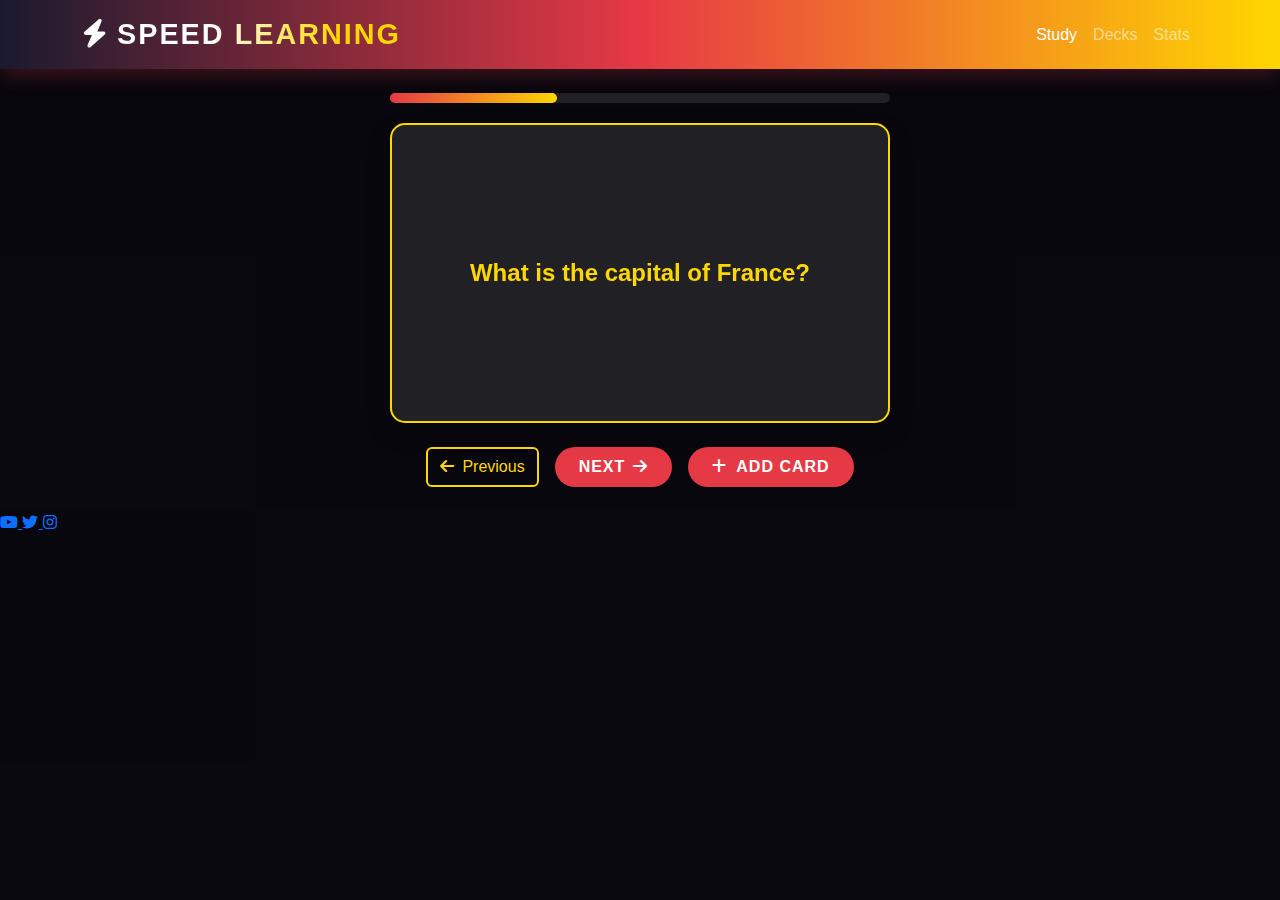
<file: one_page.html>
<!DOCTYPE html>
<html lang="en">
<head>
  <meta charset="UTF-8">
  <title>Speed Learning with The Flash</title>
  <meta name="viewport" content="width=device-width, initial-scale=1">
  <link href="https://cdn.jsdelivr.net/npm/bootstrap@5.3.0/dist/css/bootstrap.min.css" rel="stylesheet">
  <link rel="stylesheet" href="https://cdnjs.cloudflare.com/ajax/libs/font-awesome/6.4.0/css/all.min.css">
  <style>
    :root {
      --flash-red: #e63946;
      --flash-yellow: #ffd700;
      --flash-dark: #1a1a2e;
      --flash-light: #f8f9fa;
    }
    
    body {
      background: var(--flash-dark) url('https://images.unsplash.com/photo-1534796636912-3b95b3ab5986?ixlib=rb-4.0.3&ixid=M3wxMjA3fDB8MHxleHBsb3JlLWZlZWR8MXx8fGVufDB8fHx8fA%3D%3D&w=1000&q=80') no-repeat center center fixed;
      background-size: cover;
      color: white;
      min-height: 100vh;
      position: relative;
      font-family: 'Segoe UI', Tahoma, Geneva, Verdana, sans-serif;
    }
    
    body::before {
      content: '';
      position: absolute;
      top: 0;
      left: 0;
      width: 100%;
      height: 100%;
      background-color: rgba(0, 0, 0, 0.7);
      z-index: -1;
    }
    
    .navbar {
      background: linear-gradient(90deg, var(--flash-dark) 0%, var(--flash-red) 50%, var(--flash-yellow) 100%);
      box-shadow: 0 4px 20px rgba(230, 57, 70, 0.3);
    }
    
    .navbar-brand {
      font-family: 'Comic Sans MS', cursive, sans-serif;
      font-weight: 700;
      text-transform: uppercase;
      letter-spacing: 2px;
      font-size: 1.8rem;
      background: linear-gradient(to right, #fff 20%, var(--flash-yellow) 40%, var(--flash-yellow) 60%, #fff 80%);
      background-size: 200% auto;
      color: #000;
      background-clip: text;
      -webkit-background-clip: text;
      -webkit-text-fill-color: transparent;
      animation: shine 3s linear infinite;
    }
    
    @keyframes shine {
      to {
        background-position: 200% center;
      }
    }
    
    /* Flashcard Styles */
    .flash-card-container {
      perspective: 1000px;
      width: 100%;
      max-width: 500px;
      margin: 0 auto;
    }
    
    .flash-card {
      width: 100%;
      min-height: 300px;
      transition: transform 0.6s;
      transform-style: preserve-3d;
      cursor: pointer;
      position: relative;
      border-radius: 15px;
    }
    
    .flash-card.flipped {
      transform: rotateY(180deg);
    }
    
    .card-face {
      position: absolute;
      width: 100%;
      height: 100%;
      backface-visibility: hidden;
      display: flex;
      align-items: center;
      justify-content: center;
      padding: 2rem;
      border-radius: 15px;
      box-shadow: 0 10px 25px rgba(0, 0, 0, 0.2);
    }
    
    .card-front {
      background: rgba(255, 255, 255, 0.1);
      backdrop-filter: blur(10px);
      border: 2px solid var(--flash-yellow);
    }
    
    .card-back {
      background: rgba(255, 255, 255, 0.1);
      backdrop-filter: blur(10px);
      border: 2px solid var(--flash-red);
      transform: rotateY(180deg);
    }
    
    .card-text {
      font-size: 1.5rem;
      font-weight: 600;
      text-align: center;
      padding: 20px;
    }
    
    .card-front .card-text {
      color: var(--flash-yellow);
    }
    
    .card-back .card-text {
      color: var(--flash-red);
    }
    
    /* Button Styles */
    .btn-flash {
      background-color: var(--flash-red);
      color: white;
      border: none;
      padding: 0.5rem 1.5rem;
      border-radius: 50px;
      font-weight: 600;
      transition: all 0.3s ease;
      text-transform: uppercase;
      letter-spacing: 1px;
    }
    
    .btn-flash:hover {
      background-color: var(--flash-yellow);
      color: var(--flash-dark);
      transform: translateY(-2px);
    }
    
    .btn-flash-secondary {
      background-color: transparent;
      border: 2px solid var(--flash-yellow);
      color: var(--flash-yellow);
    }
    
    .btn-flash-secondary:hover {
      background-color: var(--flash-yellow);
      color: var(--flash-dark);
    }
    
    /* Progress Bar */
    .progress-container {
      width: 100%;
      max-width: 500px;
      margin: 20px auto;
      background: rgba(255, 255, 255, 0.1);
      border-radius: 10px;
      height: 10px;
    }
    
    .progress-bar {
      height: 100%;
      border-radius: 10px;
      background: linear-gradient(90deg, var(--flash-red), var(--flash-yellow));
      transition: width 0.3s ease;
    }
    
    /* Deck Selection */
    .deck-card {
      background: rgba(255, 255, 255, 0.1);
      border: 1px solid var(--flash-yellow);
      border-radius: 10px;
      padding: 15px;
      margin-bottom: 15px;
      cursor: pointer;
      transition: all 0.3s ease;
    }
    
    .deck-card:hover {
      background: rgba(230, 57, 70, 0.2);
      transform: translateY(-3px);
    }
    
    .deck-card.active {
      background: rgba(230, 57, 70, 0.4);
      border: 1px solid var(--flash-red);
    }
    
    /* Responsive Design */
    @media (max-width: 768px) {
      .navbar-brand {
        font-size: 1.5rem;
      }
      
      .flash-card {
        min-height: 250px;
      }
      
      .card-text {
        font-size: 1.2rem;
      }
    }
  </style>
</head>
<body>
  <!-- Navigation -->
  <nav class="navbar navbar-expand-lg navbar-dark mb-4">
    <div class="container">
      <a class="navbar-brand" href="#">
        <i class="fas fa-bolt me-2"></i>Speed Learning
      </a>
      <button class="navbar-toggler" type="button" data-bs-toggle="collapse" data-bs-target="#navbarNav">
        <span class="navbar-toggler-icon"></span>
      </button>
      <div class="collapse navbar-collapse" id="navbarNav">
        <ul class="navbar-nav ms-auto">
          <li class="nav-item">
            <a class="nav-link active" href="#" id="studyTab">Study</a>
          </li>
          <li class="nav-item">
            <a class="nav-link" href="#" id="decksTab">Decks</a>
          </li>
          <li class="nav-item">
            <a class="nav-link" href="#" id="statsTab">Stats</a>
          </li>
        </ul>
      </div>
    </div>
  </nav>

  <!-- Main Content -->
  <div class="container">
    <!-- Study View -->
    <div id="studyView">
      <div class="progress-container">
        <div class="progress-bar" id="progressBar"></div>
      </div>
      
      <div class="flash-card-container mb-4">
        <div id="flashcard" class="flash-card">
          <div class="card-face card-front">
            <h5 class="card-text" id="questionText">Click to flip</h5>
          </div>
          <div class="card-face card-back">
            <h5 class="card-text" id="answerText"></h5>
          </div>
        </div>
      </div>

      <div class="d-flex justify-content-center gap-3 flex-wrap mb-4">
        <button class="btn btn-flash-secondary" id="prevBtn">
          <i class="fas fa-arrow-left me-2"></i>Previous
        </button>
        <button class="btn btn-flash" id="nextBtn">
          Next<i class="fas fa-arrow-right ms-2"></i>
        </button>
        <button class="btn btn-flash" id="addCardBtn">
          <i class="fas fa-plus me-2"></i>Add Card
        </button>
      </div>
    </div>

    <!-- Decks View -->
    <div id="decksView" style="display: none;">
      <h3 class="text-center mb-4">Your Decks</h3>
      <div id="decksContainer" class="mb-4">
        <!-- Decks will be added here dynamically -->
      </div>
      <div class="text-center">
        <button class="btn btn-flash" id="addDeckBtn">
          <i class="fas fa-plus me-2"></i>Add New Deck
        </button>
      </div>
    </div>

    <!-- Stats View -->
    <div id="statsView" style="display: none;">
      <h3 class="text-center mb-4">Your Statistics</h3>
      <div class="card bg-dark text-light mb-4">
        <div class="card-body">
          <h5 class="card-title">Study Progress</h5>
          <div class="progress mb-3" style="height: 20px;">
            <div id="masteryProgress" class="progress-bar bg-success" role="progressbar"></div>
          </div>
          <p>Cards mastered: <span id="masteredCount">0</span>/<span id="totalCards">0</span></p>
        </div>
      </div>
    </div>
  </div>

  <!-- Add Card Modal -->
  <div class="modal fade" id="cardModal" tabindex="-1" aria-hidden="true">
    <div class="modal-dialog">
      <div class="modal-content bg-dark text-light">
        <div class="modal-header border-secondary">
          <h5 class="modal-title">Add New Flashcard</h5>
          <button type="button" class="btn-close btn-close-white" data-bs-dismiss="modal" aria-label="Close"></button>
        </div>
        <div class="modal-body">
          <div class="mb-3">
            <label for="questionInput" class="form-label">Question</label>
            <textarea class="form-control bg-secondary text-light" id="questionInput" rows="3"></textarea>
          </div>
          <div class="mb-3">
            <label for="answerInput" class="form-label">Answer</label>
            <textarea class="form-control bg-secondary text-light" id="answerInput" rows="3"></textarea>
          </div>
        </div>
        <div class="modal-footer border-secondary">
          <button type="button" class="btn btn-flash-secondary" data-bs-dismiss="modal">Cancel</button>
          <button type="button" class="btn btn-flash" id="saveCardBtn">Save Card</button>
        </div>
      </div>
    </div>
  </div>

  <!-- Add Deck Modal -->
  <div class="modal fade" id="deckModal" tabindex="-1" aria-hidden="true">
    <div class="modal-dialog">
      <div class="modal-content bg-dark text-light">
        <div class="modal-header border-secondary">
          <h5 class="modal-title">Add New Deck</h5>
          <button type="button" class="btn-close btn-close-white" data-bs-dismiss="modal" aria-label="Close"></button>
        </div>
        <div class="modal-body">
          <div class="mb-3">
            <label for="deckNameInput" class="form-label">Deck Name</label>
            <input type="text" class="form-control bg-secondary text-light" id="deckNameInput">
          </div>
        </div>
        <div class="modal-footer border-secondary">
          <button type="button" class="btn btn-flash-secondary" data-bs-dismiss="modal">Cancel</button>
          <button type="button" class="btn btn-flash" id="saveDeckBtn">Save Deck</button>
        </div>
      </div>
    </div>
  </div>

  <script src="https://cdn.jsdelivr.net/npm/bootstrap@5.3.0/dist/js/bootstrap.bundle.min.js"></script>
  <script>
    document.addEventListener('DOMContentLoaded', function() {
      // App State
      let state = {
        decks: JSON.parse(localStorage.getItem('flashcardDecks')) || {
          'Default': {
            cards: [
              { question: "What is the capital of France?", answer: "Paris" },
              { question: "2 + 2?", answer: "4" },
              { question: "What language is used in web styling?", answer: "CSS" }
            ],
            stats: {
              mastered: 0,
              seen: 0
            }
          }
        },
        currentDeck: 'Default',
        currentCardIndex: 0,
        isFlipped: false
      };

      // DOM Elements
      const elements = {
        studyView: document.getElementById('studyView'),
        decksView: document.getElementById('decksView'),
        statsView: document.getElementById('statsView'),
        flashcard: document.getElementById('flashcard'),
        questionText: document.getElementById('questionText'),
        answerText: document.getElementById('answerText'),
        progressBar: document.getElementById('progressBar'),
        prevBtn: document.getElementById('prevBtn'),
        nextBtn: document.getElementById('nextBtn'),
        addCardBtn: document.getElementById('addCardBtn'),
        saveCardBtn: document.getElementById('saveCardBtn'),
        questionInput: document.getElementById('questionInput'),
        answerInput: document.getElementById('answerInput'),
        cardModal: new bootstrap.Modal(document.getElementById('cardModal')),
        decksContainer: document.getElementById('decksContainer'),
        addDeckBtn: document.getElementById('addDeckBtn'),
        deckModal: new bootstrap.Modal(document.getElementById('deckModal')),
        saveDeckBtn: document.getElementById('saveDeckBtn'),
        deckNameInput: document.getElementById('deckNameInput'),
        studyTab: document.getElementById('studyTab'),
        decksTab: document.getElementById('decksTab'),
        statsTab: document.getElementById('statsTab'),
        masteryProgress: document.getElementById('masteryProgress'),
        masteredCount: document.getElementById('masteredCount'),
        totalCards: document.getElementById('totalCards')
      };

      // Initialize the app
      init();

      // Event Listeners
      elements.flashcard.addEventListener('click', flipCard);
      elements.prevBtn.addEventListener('click', showPreviousCard);
      elements.nextBtn.addEventListener('click', showNextCard);
      elements.addCardBtn.addEventListener('click', showAddCardModal);
      elements.saveCardBtn.addEventListener('click', saveNewCard);
      elements.addDeckBtn.addEventListener('click', showAddDeckModal);
      elements.saveDeckBtn.addEventListener('click', saveNewDeck);
      elements.studyTab.addEventListener('click', () => switchView('study'));
      elements.decksTab.addEventListener('click', () => switchView('decks'));
      elements.statsTab.addEventListener('click', () => switchView('stats'));
      document.addEventListener('keydown', handleKeyPress);

      // Initialization
      function init() {
        renderDecks();
        updateCard();
        updateProgress();
        updateStats();
        switchView('study');
      }

      // Core Functions
      function flipCard() {
        state.isFlipped = !state.isFlipped;
        if (state.isFlipped) {
          elements.flashcard.classList.add('flipped');
        } else {
          elements.flashcard.classList.remove('flipped');
        }
      }

    function updateCard() {
        const deck = state.decks[state.currentDeck];
        if (!deck || deck.cards.length === 0) {
            elements.questionText.innerHTML = "No cards available";
            elements.answerText.innerHTML = "Add some flashcards!";
            return;
        }
        
        const currentCard = deck.cards[state.currentCardIndex];
        elements.questionText.innerHTML = currentCard.question;
        elements.answerText.innerHTML = currentCard.answer;
        
        // Reset to front view
        if (state.isFlipped) {
            elements.flashcard.classList.remove('flipped');
            state.isFlipped = false;
        }
        }
      function updateProgress() {
        const deck = state.decks[state.currentDeck];
        if (!deck || deck.cards.length === 0) {
          elements.progressBar.style.width = '0%';
          return;
        }
        const progress = ((state.currentCardIndex + 1) / deck.cards.length) * 100;
        elements.progressBar.style.width = `${progress}%`;
      }

      function updateStats() {
        const deck = state.decks[state.currentDeck];
        if (!deck) return;
        
        const total = deck.cards.length;
        const mastered = deck.stats.mastered;
        
        elements.totalCards.textContent = total;
        elements.masteredCount.textContent = mastered;
        elements.masteryProgress.style.width = `${(mastered / total) * 100}%`;
      }

      function showPreviousCard() {
        const deck = state.decks[state.currentDeck];
        if (!deck || deck.cards.length === 0) return;
        
        state.currentCardIndex = (state.currentCardIndex - 1 + deck.cards.length) % deck.cards.length;
        updateCard();
        updateProgress();
        saveState();
      }

      function showNextCard() {
        const deck = state.decks[state.currentDeck];
        if (!deck || deck.cards.length === 0) return;
        
        state.currentCardIndex = (state.currentCardIndex + 1) % deck.cards.length;
        updateCard();
        updateProgress();
        saveState();
      }

      // Deck Management
      function renderDecks() {
        elements.decksContainer.innerHTML = '';
        Object.keys(state.decks).forEach(deckName => {
          const deck = state.decks[deckName];
          const deckEl = document.createElement('div');
          deckEl.className = `deck-card ${deckName === state.currentDeck ? 'active' : ''}`;
          deckEl.innerHTML = `
            <h5>${deckName}</h5>
            <p>${deck.cards.length} cards</p>
            <div class="d-flex justify-content-between">
              <button class="btn btn-sm btn-flash-secondary select-deck" data-deck="${deckName}">
                Select
              </button>
              <button class="btn btn-sm btn-flash-secondary delete-deck" data-deck="${deckName}">
                <i class="fas fa-trash"></i>
              </button>
            </div>
          `;
          elements.decksContainer.appendChild(deckEl);
        });

        // Add event listeners to deck buttons
        document.querySelectorAll('.select-deck').forEach(btn => {
          btn.addEventListener('click', function() {
            state.currentDeck = this.getAttribute('data-deck');
            state.currentCardIndex = 0;
            saveState();
            renderDecks();
            updateCard();
            updateProgress();
            updateStats();
            switchView('study');
          });
        });

        document.querySelectorAll('.delete-deck').forEach(btn => {
          btn.addEventListener('click', function() {
            const deckName = this.getAttribute('data-deck');
            if (confirm(`Delete deck "${deckName}"? This cannot be undone.`)) {
              delete state.decks[deckName];
              if (state.currentDeck === deckName) {
                state.currentDeck = Object.keys(state.decks)[0] || '';
                state.currentCardIndex = 0;
              }
              saveState();
              renderDecks();
              updateCard();
              updateProgress();
              updateStats();
            }
          });
        });
      }

      // Modal Functions
      function showAddCardModal() {
        elements.questionInput.value = '';
        elements.answerInput.value = '';
        elements.cardModal.show();
      }

      function saveNewCard() {
        // Preserve whitespace and newlines
        const question = elements.questionInput.value.replace(/\n/g, '<br>');
        const answer = elements.answerInput.value.replace(/\n/g, '<br>');
        
        if (question && answer) {
            if (!state.decks[state.currentDeck]) {
            state.decks[state.currentDeck] = { cards: [], stats: { mastered: 0, seen: 0 } };
            }
            
            state.decks[state.currentDeck].cards.push({ question, answer });
            state.currentCardIndex = state.decks[state.currentDeck].cards.length - 1;
            saveState();
            updateCard();
            updateProgress();
            updateStats();
            renderDecks();
            elements.cardModal.hide();
        } else {
            alert('Please enter both question and answer');
        }
        }

      function showAddDeckModal() {
        elements.deckNameInput.value = '';
        elements.deckModal.show();
      }

      function saveNewDeck() {
        const deckName = elements.deckNameInput.value.trim();
        
        if (deckName) {
          if (state.decks[deckName]) {
            alert('A deck with this name already exists');
            return;
          }
          
          state.decks[deckName] = { cards: [], stats: { mastered: 0, seen: 0 } };
          state.currentDeck = deckName;
          state.currentCardIndex = 0;
          saveState();
          renderDecks();
          updateCard();
          updateProgress();
          updateStats();
          elements.deckModal.hide();
          switchView('study');
        } else {
          alert('Please enter a deck name');
        }
      }

      // View Management
      function switchView(view) {
        elements.studyView.style.display = 'none';
        elements.decksView.style.display = 'none';
        elements.statsView.style.display = 'none';
        
        elements.studyTab.classList.remove('active');
        elements.decksTab.classList.remove('active');
        elements.statsTab.classList.remove('active');
        
        switch(view) {
          case 'study':
            elements.studyView.style.display = 'block';
            elements.studyTab.classList.add('active');
            break;
          case 'decks':
            elements.decksView.style.display = 'block';
            elements.decksTab.classList.add('active');
            break;
          case 'stats':
            elements.statsView.style.display = 'block';
            elements.statsTab.classList.add('active');
            updateStats();
            break;
        }
      }

      // Keyboard Navigation
      function handleKeyPress(e) {
        if (elements.studyView.style.display !== 'none') {
          if (e.key === 'ArrowLeft') {
            showPreviousCard();
          } else if (e.key === 'ArrowRight') {
            showNextCard();
          } else if (e.key === ' ') {
            e.preventDefault();
            flipCard();
          }
        }
      }

      // Persistence
      function saveState() {
        localStorage.setItem('flashcardDecks', JSON.stringify(state.decks));
        localStorage.setItem('currentDeck', state.currentDeck);
        localStorage.setItem('currentCardIndex', state.currentCardIndex);
      }
    });
  </script>

  <!-- Social media/Youtube links -->
<div class="social-links">
  <a href="#" class="social-icon" title="YouTube" target="_blank">
    <i class="fab fa-youtube"></i>
  </a>
  <a href="#" class="social-icon" title="Twitter" target="_blank">
    <i class="fab fa-twitter"></i>
  </a>
  <a href="#" class="social-icon" title="Instagram" target="_blank">
    <i class="fab fa-instagram"></i>
  </a>
</div>
</body>
</html>
</file>
